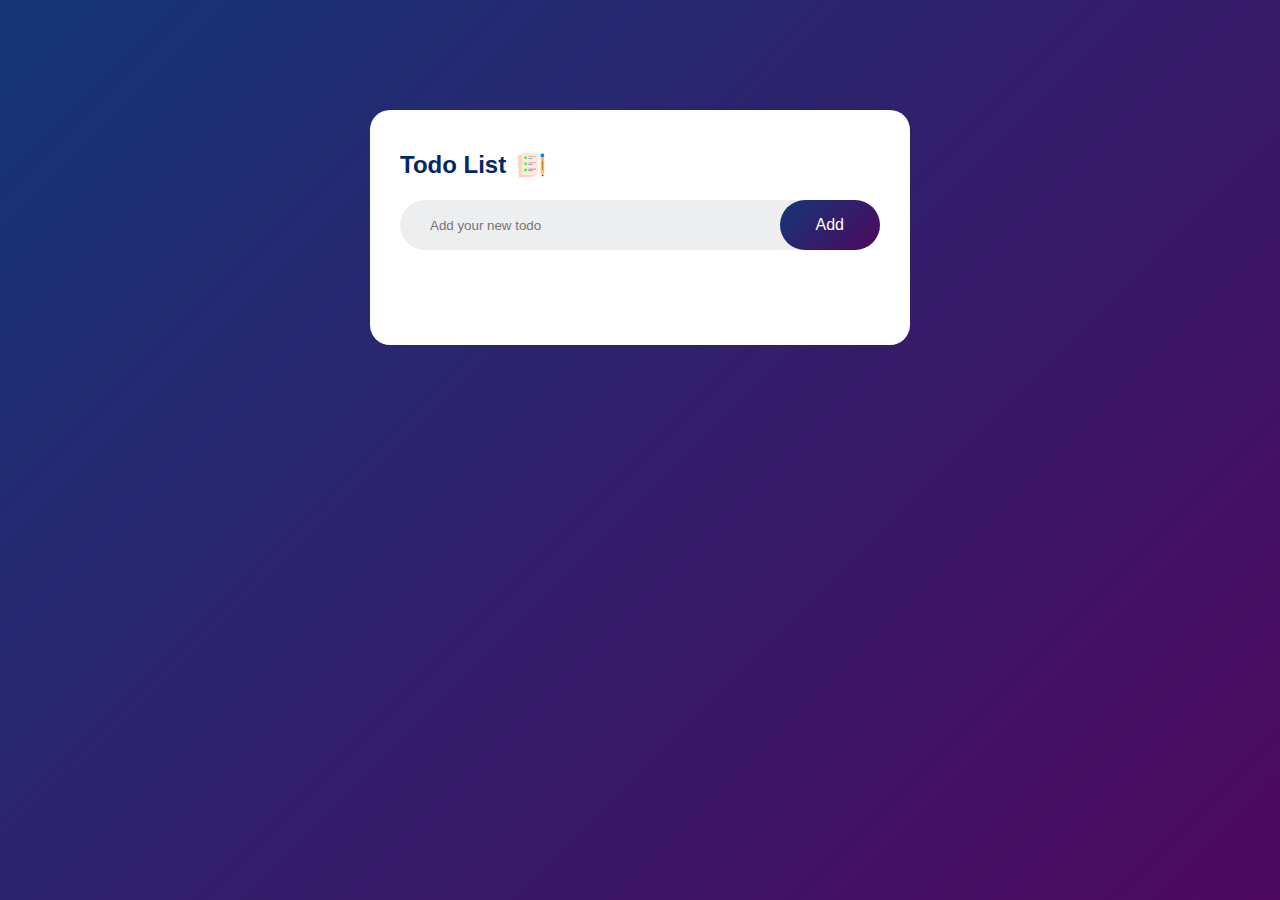
<file: 01_todo-app/index.html>
<!DOCTYPE html>
<html lang="en">
  <head>
    <meta charset="UTF-8" />
    <meta name="viewport" content="width=device-width, initial-scale=1.0" />
    <title>todo list</title>
    <link rel="stylesheet" href="style.css" />
  </head>
  <body>
    <div class="container">
      <div class="todo-app">
        <h2>Todo List <img src="images/icon.png" alt="icon" /></h2>
        <div class="row">
          <input
            type="text"
            id="input-box"
            placeholder="Add your new todo"
          /><button type="button" onclick="addTask()">Add</button>
        </div>
        <ul id="list-container">
          <!-- <li class="checked">Task 1</li>
          <li>Task 2</li>
          <li>Task 3</li> -->
        </ul>
      </div>
    </div>

    <script src="app.js"></script>
  </body>
</html>
</file>
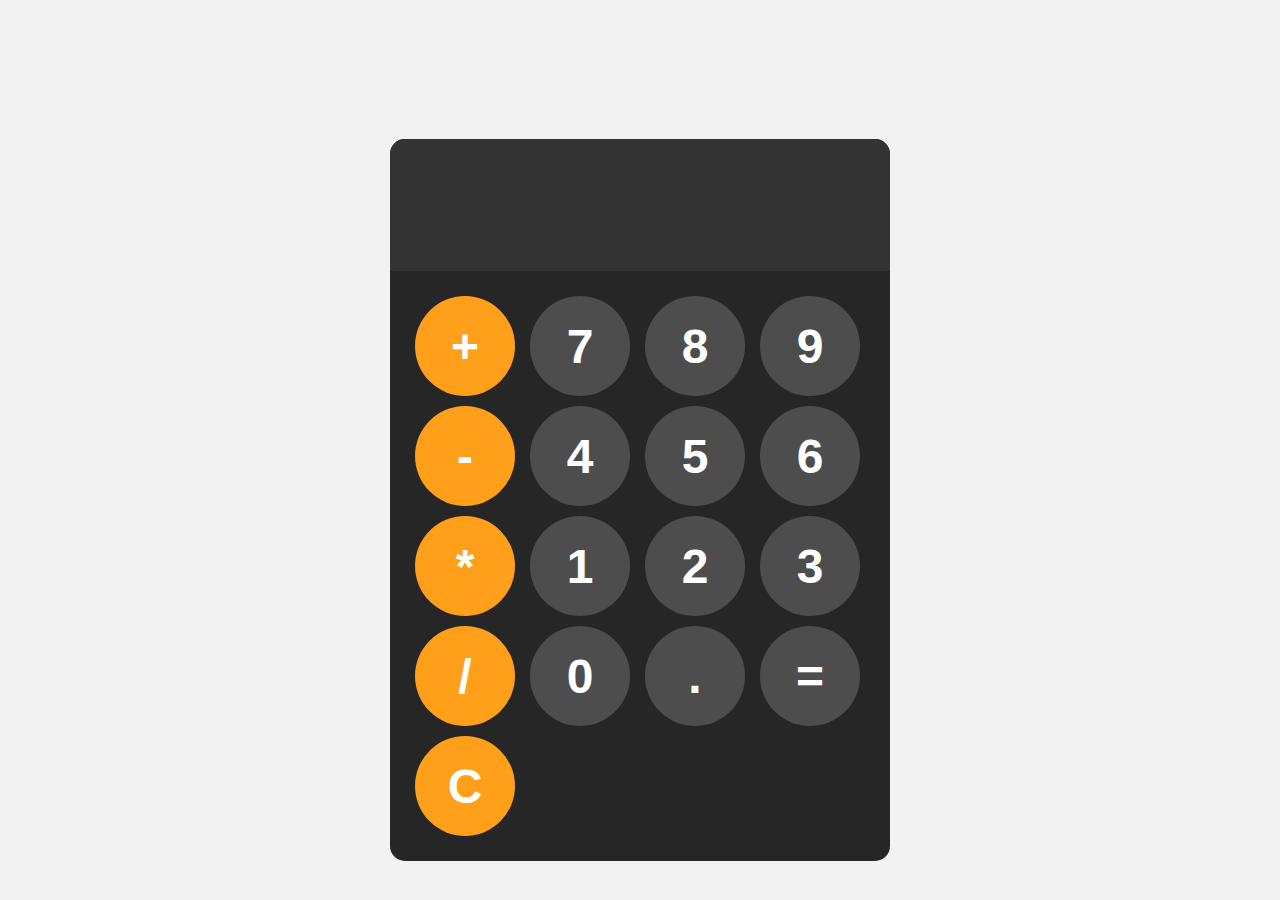
<file: 02_calculator/index.html>
<!DOCTYPE html>
<html lang="en">
  <head>
    <meta charset="UTF-8" />
    <meta name="viewport" content="width=device-width, initial-scale=1.0" />
    <title>Calculator</title>
    <link rel="stylesheet" href="style.css" />
  </head>
  <body>
    <div id="calculator">
      <input id="display" readonly />
      <div id="keys">
        <button onclick="appendToDisplay('+')" class="operator-btn">+</button>
        <button onclick="appendToDisplay('7')">7</button>
        <button onclick="appendToDisplay('8')">8</button>
        <button onclick="appendToDisplay('9')">9</button>
        <button onclick="appendToDisplay('-')" class="operator-btn">-</button>
        <button onclick="appendToDisplay('4')">4</button>
        <button onclick="appendToDisplay('5')">5</button>
        <button onclick="appendToDisplay('6')">6</button>
        <button onclick="appendToDisplay('*')" class="operator-btn">*</button>
        <button onclick="appendToDisplay('1')">1</button>
        <button onclick="appendToDisplay('2')">2</button>
        <button onclick="appendToDisplay('3')">3</button>
        <button onclick="appendToDisplay('/')" class="operator-btn">/</button>
        <button onclick="appendToDisplay('0')">0</button>
        <button onclick="appendToDisplay('.')">.</button>
        <button onclick="calculate()">=</button>
        <button onclick="clearDisplay()" class="operator-btn">C</button>
      </div>
    </div>

    <script src="script.js"></script>
  </body>
</html>
</file>
<file: 01_todo-app/style.css>
* {
  margin: 0;
  padding: 0;
  box-sizing: border-box;
  font-family: "Poppins", sans-serif;
}

.container {
  width: 100%;
  height: 100vh;
  background: linear-gradient(135deg, #153677, #4e085f);
  padding: 10px;
}

.todo-app {
  width: 100%;
  max-width: 540px;
  background: #fff;
  margin: 100px auto 20px;
  padding: 40px 30px 70px;
  border-radius: 20px;
}

.todo-app h2 {
  color: #002765;
  display: flex;
  align-items: center;
  margin-bottom: 20px;
}

.todo-app h2 img {
  width: 30px;
  margin-left: 10px;
}

.row {
  display: flex;
  align-items: center;
  justify-content: space-between;
  background: #edeef0;
  border-radius: 30px;
  padding-left: 20px;
  margin-bottom: 25px;
}

input {
  flex: 1;
  border: none;
  outline: none;
  background: transparent;
  padding: 10px;
}

button {
  border: none;
  outline: none;
  padding: 16px 36px;
  background: linear-gradient(135deg, #153677, #4e085f);
  color: #fff;
  font-size: 16px;
  cursor: pointer;
  border-radius: 40px;
}

ul li {
  list-style: none;
  font-size: 17px;
  padding: 12px 8px 12px 50px;
  user-select: none;
  cursor: pointer;
  position: relative;
}

ul li::before {
  content: "";
  position: absolute;
  height: 28px;
  width: 28px;
  border-radius: 50%;
  background-image: url(images/unchecked.png);
  background-size: cover;
  background-position: center;
  top: 12px;
  left: 8px;
}

ul li.checked {
  color: #555;
  text-decoration: line-through;
}

ul li.checked::before {
  background-image: url(images/checked.png);
}

ul li span {
  position: absolute;
  right: 0;
  top: 5px;
  width: 40px;
  height: 40px;
  font-size: 22px;
  color: #555;
  line-height: 40px;
  text-align: center;
  border-radius: 50%;
}

ul li span:hover {
  background: #edeef0;
}
</file>
<file: 02_calculator/style.css>
body {
  margin: 0;
  display: flex;
  justify-content: center;
  align-items: center;
  height: 100vh;
  background-color: hsl(0, 0%, 95%);
}
#calculator {
  margin-top: 100px;
  font-family: Arial, sans-serif;
  background-color: hsl(0, 0%, 15%);
  border-radius: 15px;
  max-width: 500px;
  overflow: hidden;
}
#display {
  width: 100%;
  padding: 20px;
  font-size: 5rem;
  text-align: left;
  border: none;
  background-color: hsl(0, 0%, 20%);
  color: white;
}
#keys {
  display: grid;
  grid-template-columns: repeat(4, 1fr);
  gap: 10px;
  padding: 25px;
}
button {
  width: 100px;
  height: 100px;
  border-radius: 50px;
  border: none;
  background-color: hsl(0, 0%, 30%);
  color: white;
  font-size: 3rem;
  font-weight: bold;
  cursor: pointer;
}
button:hover {
  background-color: hsl(0, 0%, 40%);
}
button:active {
  background-color: hsl(0, 0%, 50%);
}
.operator-btn {
  background-color: hsl(35, 100%, 55%);
}
.operator-btn:hover {
  background-color: hsl(35, 100%, 65%);
}
.operator-btn:active {
  background-color: hsl(35, 100%, 75%);
}
</file>
